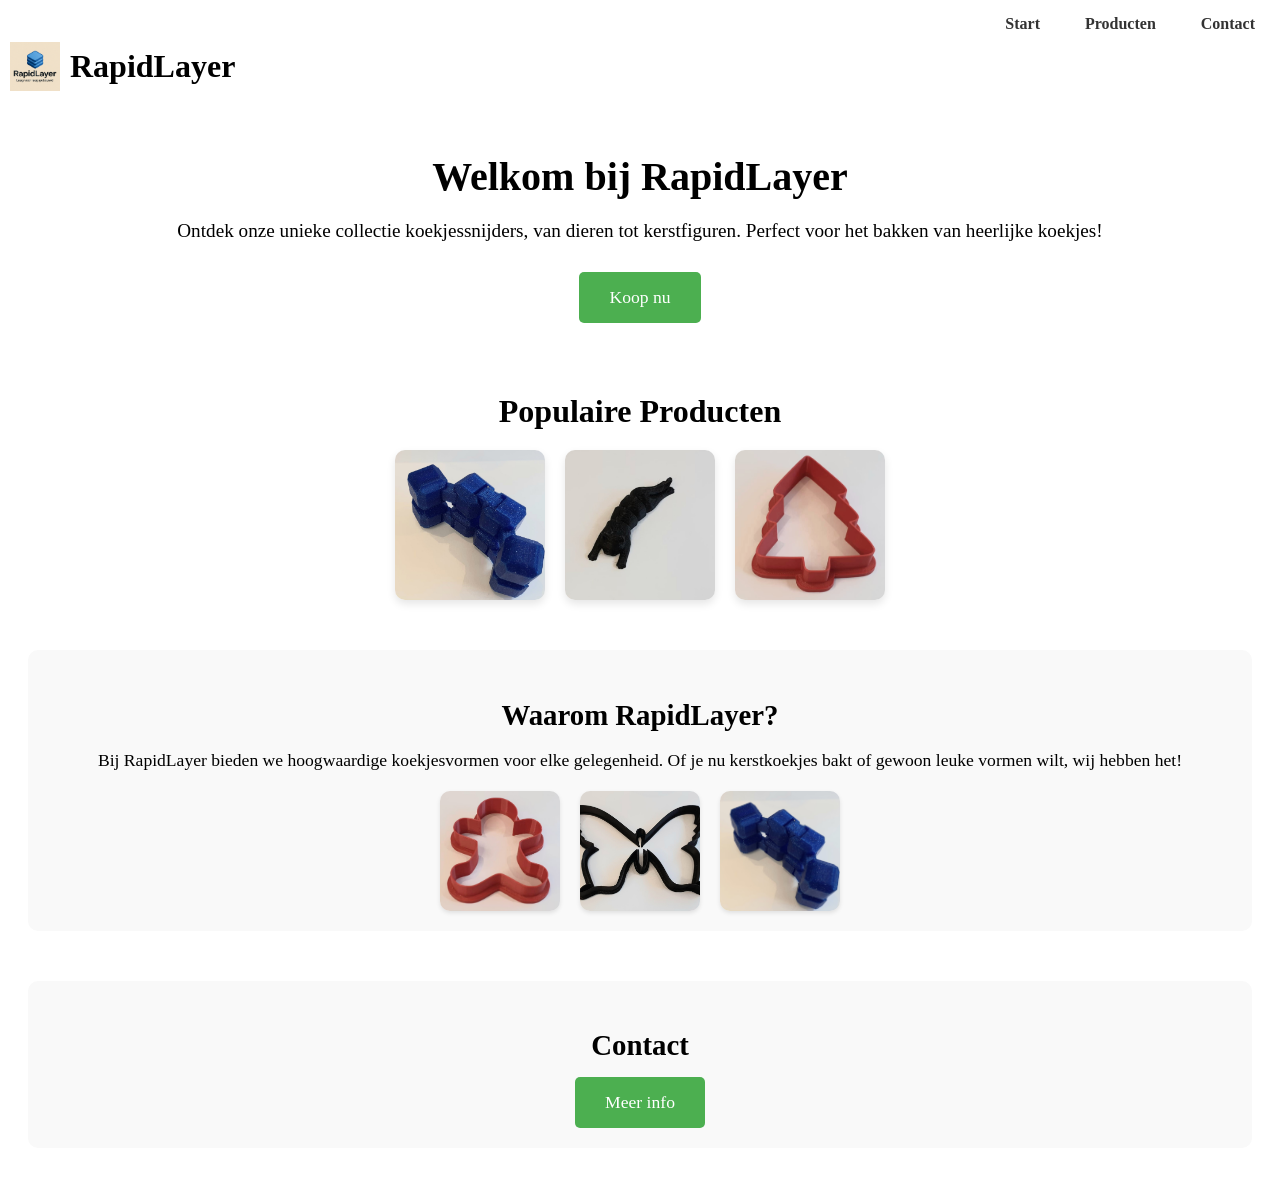
<file: index.html>
<!DOCTYPE html>
<html>
    <head>
        <title>RapidLayer</title>
        <link rel="stylesheet" href="style.css">
    </head>
    <body>
        <!--Headings-->
        <h1><a href="index.html"><img src="images/logo.png" alt="Logo">RapidLayer</a></h1>

        <nav>
            <a href="index.html">Start</a>
            <a href="products.html">Producten</a>
            <a href="contact.html">Contact</a>
        </nav>

        <main>
            <section class="hero">
                <h2>Welkom bij RapidLayer</h2>
                <p>Ontdek onze unieke collectie koekjessnijders, van dieren tot kerstfiguren. Perfect voor het bakken van heerlijke koekjes!</p>
                <a href="products.html" class="btn">Koop nu</a>
            </section>

            <section class="featured">
                <h3>Populaire Producten</h3>
                <div class="featured-products">
                    <img src="images/infinitycube.jpeg" alt="Infinity Cube">
                    <img src="images/kat.jpg" alt="Kat">
                    <img src="images/kerstboomkoekjessnijder.jpg" alt="Kerstboom Koekjes Snijder">
                </div>
            </section>

            <section class="about">
                <h3>Waarom RapidLayer?</h3>
                <p>Bij RapidLayer bieden we hoogwaardige koekjesvormen voor elke gelegenheid. Of je nu kerstkoekjes bakt of gewoon leuke vormen wilt, wij hebben het!</p>
                <div class="about-images">
                    <img src="images/speculaasmannetjekoekjessnijder.jpg" alt="Speculaas Mannetje">
                    <img src="images/vlinderkoekjessnijder.jpg" alt="Vlinder">
                    <img src="images/infinitycube.jpeg" alt="Infinity Cube">
                </div>
            </section>

            <section class="contact-info">
                <h3>Contact</h3>
                <a href="contact.html" class="btn">Meer info</a>
            </section>
        </main>
</file>
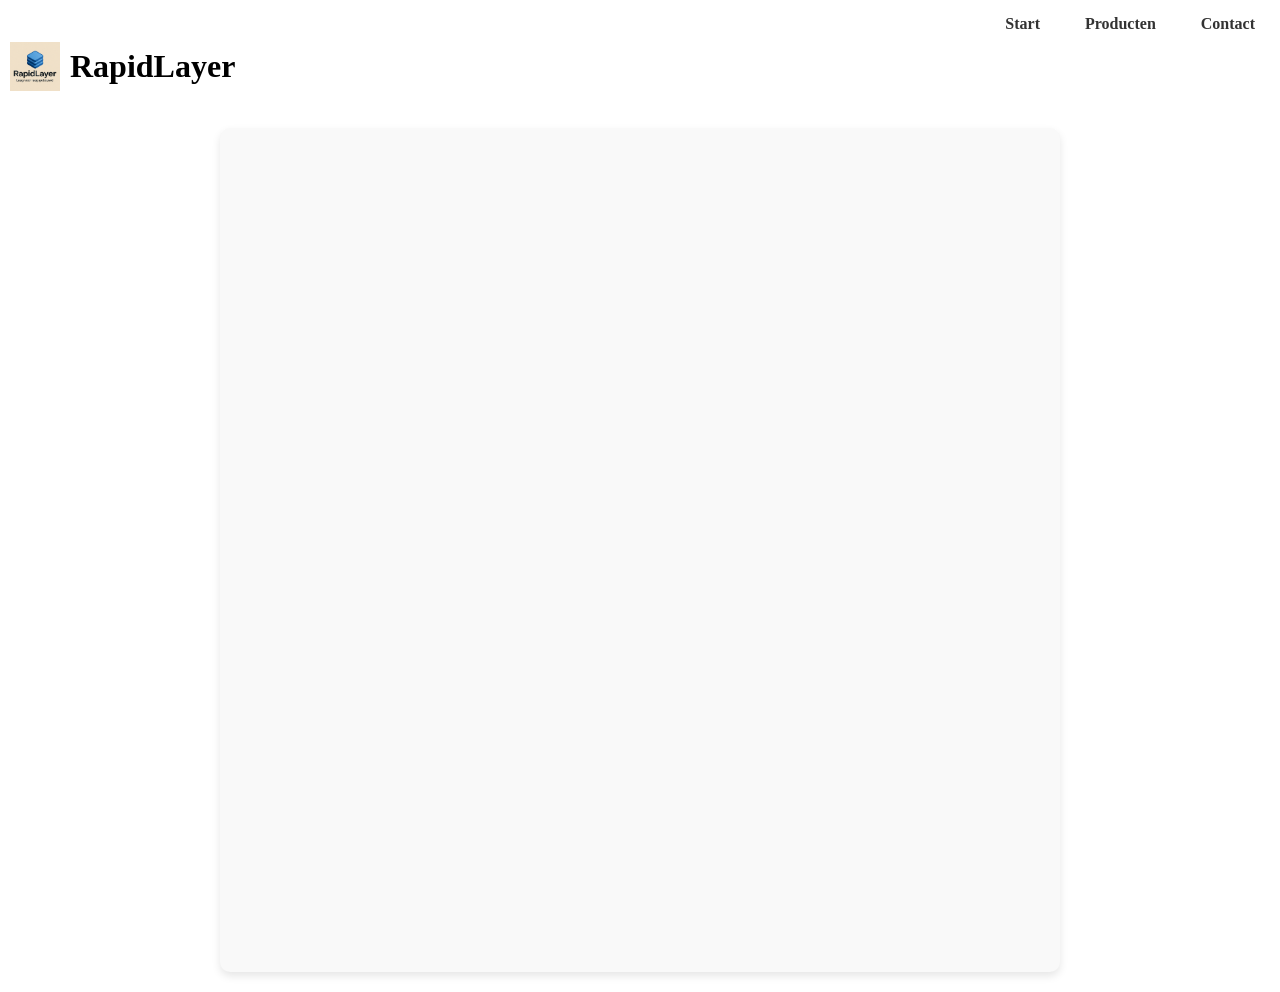
<file: contact.html>
<!DOCTYPE html>
<html>
    <head>
        <title>Contact - RapidLayer</title>
        <link rel="stylesheet" href="style.css">
    </head>
    <body class="contact-page">
        <nav>
            <a href="index.html">Start</a>
            <a href="products.html">Producten</a>
            <a href="contact.html">Contact</a>
        </nav>

        <h1><a href="index.html"><img src="images/logo.png" alt="Logo"> RapidLayer</a></h1>

        <div class="google-form-container">
           <iframe src="https://docs.google.com/forms/d/e/1FAIpQLSeIShi7ieEtSGTwcwE555rR8EkNtpXpRWpPVGDf9QFY7XhLRw/viewform?embedded=true" width="100%" height="800" frameborder="0" marginheight="0" marginwidth="0">Loading…</iframe>
        </div>
    </body>
</html>
</file>
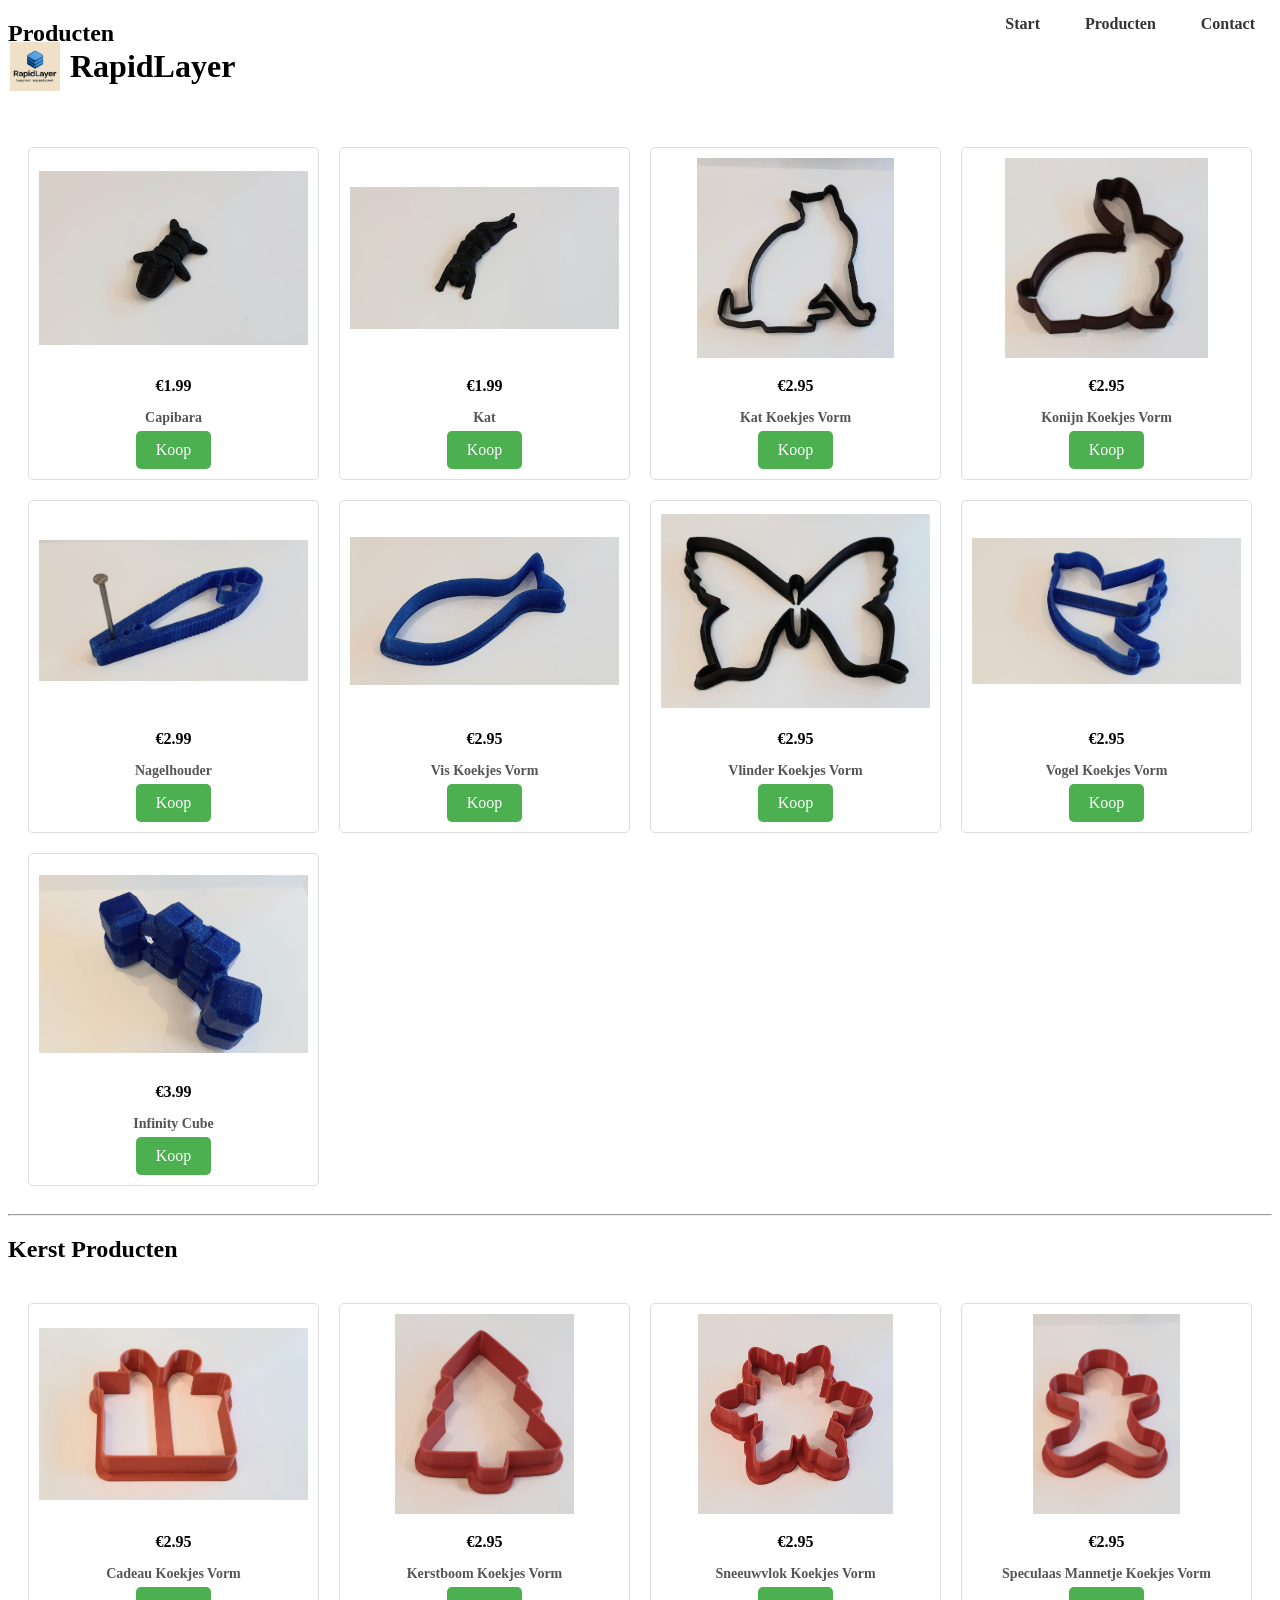
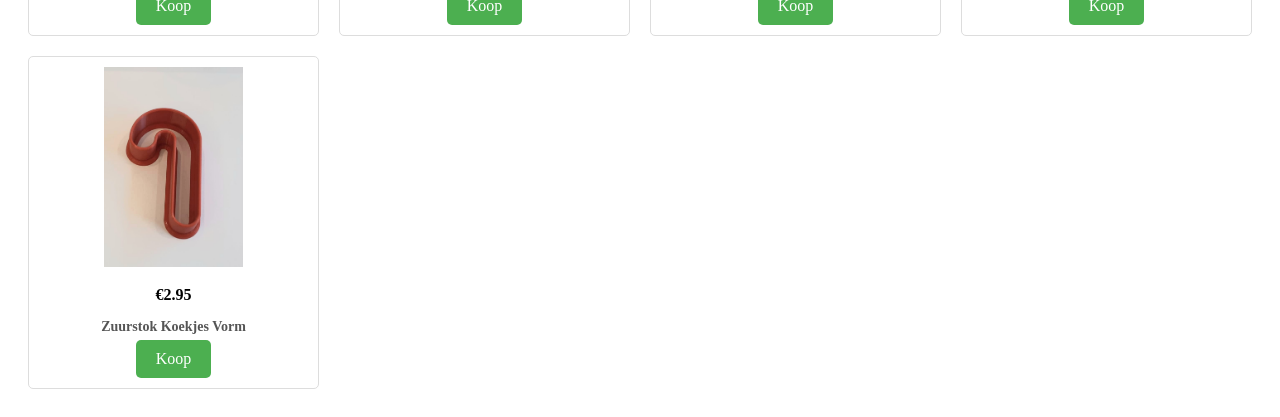
<file: products.html>
<!DOCTYPE html>
<html>
    <head>
        <title>Products - RapidLayer</title>
        <link rel="stylesheet" href="style.css">
    </head>
    <body>
        <nav>
            <a href="index.html">Start</a>
            <a href="products.html">Producten</a>
            <a href="contact.html">Contact</a>
        </nav>

        <h1><a href="index.html"><img src="images/logo.png" alt="Logo"> RapidLayer</a></h1>

        <h2>Producten</h2>
        <section class="products">
            <div class="product">
                <img src="images/capibara.jpg" alt="Capibara">
                <p>€1.99</p>
                <p class="product-name">Capibara</p>
                <a href="https://docs.google.com/forms/d/e/1FAIpQLSdm26v8fBK0iCe-G4rEPfyG6P_l5NwtQvk7iSVPeKHaZSRjpQ/viewform?usp=pp_url&entry.PRODUCT_FIELD=Capibara" class="product-btn" target="_blank">Koop</a>
            </div>
            <div class="product">
                <img src="images/kat.jpg" alt="Kat">
                <p>€1.99</p>
                <p class="product-name">Kat</p>
                <a href="https://docs.google.com/forms/d/e/1FAIpQLSdm26v8fBK0iCe-G4rEPfyG6P_l5NwtQvk7iSVPeKHaZSRjpQ/viewform?usp=pp_url&entry.PRODUCT_FIELD=Kat" class="product-btn" target="_blank">Koop</a>
            </div>
            <div class="product">
                <img src="images/katkoekjessnijder.jpg" alt="Kat Koekjes Snijder">
                <p>€2.95</p>
                <p class="product-name">Kat Koekjes Vorm</p>
                <a href="https://docs.google.com/forms/d/e/1FAIpQLSdm26v8fBK0iCe-G4rEPfyG6P_l5NwtQvk7iSVPeKHaZSRjpQ/viewform?usp=pp_url&entry.PRODUCT_FIELD=Kat%20Koekjes%20Vorm" class="product-btn" target="_blank">Koop</a>
            </div>
            <div class="product">
                <img src="images/konijnkoekjessnijder.jpg" alt="Konijn Koekjes Snijder">
                <p>€2.95</p>
                <p class="product-name">Konijn Koekjes Vorm</p>
                <a href="https://docs.google.com/forms/d/e/1FAIpQLSdm26v8fBK0iCe-G4rEPfyG6P_l5NwtQvk7iSVPeKHaZSRjpQ/viewform?usp=pp_url&entry.PRODUCT_FIELD=Konijn%20Koekjes%20Vorm" class="product-btn" target="_blank">Koop</a>
            </div>
            <div class="product">
                <img src="images/nagelhouder.jpg" alt="Nagelhouder">
                <p>€2.99</p>
                <p class="product-name">Nagelhouder</p>
                <a href="https://docs.google.com/forms/d/e/1FAIpQLSdm26v8fBK0iCe-G4rEPfyG6P_l5NwtQvk7iSVPeKHaZSRjpQ/viewform?usp=pp_url&entry.PRODUCT_FIELD=Nagelhouder" class="product-btn" target="_blank">Koop</a>
            </div>
            <div class="product">
                <img src="images/vis.jpg" alt="Vis">
                <p>€2.95</p>
                <p class="product-name">Vis Koekjes Vorm</p>
                <a href="https://docs.google.com/forms/d/e/1FAIpQLSdm26v8fBK0iCe-G4rEPfyG6P_l5NwtQvk7iSVPeKHaZSRjpQ/viewform?usp=pp_url&entry.PRODUCT_FIELD=Vis%20Koekjes%20Vorm" class="product-btn" target="_blank">Koop</a>
            </div>
            <div class="product">
                <img src="images/vlinderkoekjessnijder.jpg" alt="Vlinder Koekjes Snijder">
                <p>€2.95</p>
                <p class="product-name">Vlinder Koekjes Vorm</p>
                <a href="https://docs.google.com/forms/d/e/1FAIpQLSdm26v8fBK0iCe-G4rEPfyG6P_l5NwtQvk7iSVPeKHaZSRjpQ/viewform?usp=pp_url&entry.PRODUCT_FIELD=Vlinder%20Koekjes%20Vorm" class="product-btn" target="_blank">Koop</a>
            </div>
            <div class="product">
                <img src="images/vogel.jpg" alt="Vogel">
                <p>€2.95</p>
                <p class="product-name">Vogel Koekjes Vorm</p>
                <a href="https://docs.google.com/forms/d/e/1FAIpQLSdm26v8fBK0iCe-G4rEPfyG6P_l5NwtQvk7iSVPeKHaZSRjpQ/viewform?usp=pp_url&entry.PRODUCT_FIELD=Vogel%20Koekjes%20Vorm" class="product-btn" target="_blank">Koop</a>
            </div>
            <div class="product">
                <img src="images/infinitycube.jpeg" alt="Infinity Cube">
                <p>€3.99</p>
                <p class="product-name">Infinity Cube</p>
                <a href="https://docs.google.com/forms/d/e/1FAIpQLSdm26v8fBK0iCe-G4rEPfyG6P_l5NwtQvk7iSVPeKHaZSRjpQ/viewform?usp=pp_url&entry.PRODUCT_FIELD=Infinity%20Cube" class="product-btn" target="_blank">Koop</a>
            </div>
        </section>

        <hr>

        <h2>Kerst Producten</h2>
        <section class="christmas-products">
            <div class="product">
                <img src="images/cadeautjekoekjessnijder.jpg" alt="Cadeau Koekjes Snijder">
                <p>€2.95</p>
                <p class="product-name">Cadeau Koekjes Vorm</p>
                <a href="https://docs.google.com/forms/d/e/1FAIpQLSdm26v8fBK0iCe-G4rEPfyG6P_l5NwtQvk7iSVPeKHaZSRjpQ/viewform?usp=pp_url&entry.PRODUCT_FIELD=Cadeau%20Koekjes%20Vorm" class="product-btn" target="_blank">Koop</a>
            </div>
            <div class="product">
                <img src="images/kerstboomkoekjessnijder.jpg" alt="Kerstboom Koekjes Snijder">
                <p>€2.95</p>
                <p class="product-name">Kerstboom Koekjes Vorm</p>
                <a href="https://docs.google.com/forms/d/e/1FAIpQLSdm26v8fBK0iCe-G4rEPfyG6P_l5NwtQvk7iSVPeKHaZSRjpQ/viewform?usp=pp_url&entry.PRODUCT_FIELD=Kerstboom%20Koekjes%20Vorm" class="product-btn" target="_blank">Koop</a>
            </div>
            <div class="product">
                <img src="images/sneeuwvlokkoekjessnijder.jpg" alt="Sneeuwvlok Koekjes Snijder">
                <p>€2.95</p>
                <p class="product-name">Sneeuwvlok Koekjes Vorm</p>
                <a href="https://docs.google.com/forms/d/e/1FAIpQLSdm26v8fBK0iCe-G4rEPfyG6P_l5NwtQvk7iSVPeKHaZSRjpQ/viewform?usp=pp_url&entry.PRODUCT_FIELD=Sneeuwvlok%20Koekjes%20Vorm" class="product-btn" target="_blank">Koop</a>
            </div>
            <div class="product">
                <img src="images/speculaasmannetjekoekjessnijder.jpg" alt="Speculaas Mannetje Koekjes Snijder">
                <p>€2.95</p>
                <p class="product-name">Speculaas Mannetje Koekjes Vorm</p>
                <a href="https://docs.google.com/forms/d/e/1FAIpQLSdm26v8fBK0iCe-G4rEPfyG6P_l5NwtQvk7iSVPeKHaZSRjpQ/viewform?usp=pp_url&entry.PRODUCT_FIELD=Speculaas%20Mannetje%20Koekjes%20Vorm" class="product-btn" target="_blank">Koop</a>
            </div>
            <div class="product">
                <img src="images/zuurstokkoekjessnijder.jpg" alt="Zuurstok Koekjes Snijder">
                <p>€2.95</p>
                <p class="product-name">Zuurstok Koekjes Vorm</p>
                <a href="https://docs.google.com/forms/d/e/1FAIpQLSdm26v8fBK0iCe-G4rEPfyG6P_l5NwtQvk7iSVPeKHaZSRjpQ/viewform?usp=pp_url&entry.PRODUCT_FIELD=Zuurstok%20Koekjes%20Vorm" class="product-btn" target="_blank">Koop</a>
            </div>
        </section>
</html>
</file>
<file: style.css>
nav {
    position: absolute;
    top: 10px;
    right: 10px;
    display: flex;
    gap: 15px;
}

nav a {
    text-decoration: none;
    color: #333;
    font-weight: bold;
    padding: 5px 15px;
    transition: color 0.3s ease;
}

nav a:hover {
    color: #007bff;
    text-decoration: underline;
}

body.contact-page {
    padding-top: 100px;
}

.google-form-container {
    max-width: 1000px;
    margin: 0 auto;
    padding: 20px;
}

h1 a {
    text-decoration: none;
    color: inherit;
    display: flex;
    align-items: center;
    gap: 10px;
}

h1 img {
    width: 50px;
    height: 70px;
    object-fit: contain;
}

h1 {
    position: absolute;
    top: 10px;
    left: 10px;
}

.products {
    display: grid;
    grid-template-columns: repeat(4, 1fr);
    gap: 20px;
    margin-top: 80px; /* to avoid overlap with h1 */
    padding: 20px;
}

.product {
    text-align: center;
    border: 1px solid #ddd;
    padding: 10px;
    border-radius: 5px;
}

.product img {
    width: 100%;
    height: 200px;
    object-fit: contain;
    border-radius: 5px;
}

.product p {
    font-weight: bold;
    margin: 15px 0 5px 0;
}

.product-name {
    font-size: 14px;
    margin: 5px 0;
    color: #555;
}

.product button {
    background-color: #4CAF50;
    color: white;
    border: none;
    padding: 10px 20px;
    border-radius: 5px;
    cursor: pointer;
}

.product button:hover {
    background-color: #45a049;
}

.christmas-products {
    display: grid;
    grid-template-columns: repeat(4, 1fr);
    gap: 20px;
    margin-top: 20px;
    padding: 20px;
}

.hero {
    text-align: center;
    margin: 100px 20px 50px 20px;
    padding: 20px;
}

.hero h2 {
    font-size: 2.5em;
    margin-bottom: 20px;
}

.hero p {
    font-size: 1.2em;
    margin-bottom: 30px;
}

.hero button {
    background-color: #4CAF50;
    color: white;
    border: none;
    padding: 15px 30px;
    font-size: 1.1em;
    border-radius: 5px;
    cursor: pointer;
}

.hero button:hover {
    background-color: #45a049;
}

.btn {
    display: inline-block;
    background-color: #4CAF50;
    color: white;
    text-decoration: none;
    padding: 15px 30px;
    font-size: 1.1em;
    border-radius: 5px;
    transition: background-color 0.3s ease;
}

.btn:hover {
    background-color: #45a049;
}

.featured {
    margin: 50px 20px;
    text-align: center;
}

.featured h3 {
    font-size: 2em;
    margin-bottom: 20px;
}

.featured-products {
    display: flex;
    justify-content: center;
    gap: 20px;
    flex-wrap: wrap;
}

.featured-products img {
    width: 150px;
    height: 150px;
    object-fit: cover;
    border-radius: 10px;
    box-shadow: 0 4px 8px rgba(0,0,0,0.1);
}

.about, .contact-info {
    margin: 50px 20px;
    text-align: center;
    padding: 20px;
    background-color: #f9f9f9;
    border-radius: 10px;
}

.about h3, .contact-info h3 {
    font-size: 1.8em;
    margin-bottom: 15px;
}

.about p, .contact-info p {
    font-size: 1.1em;
    margin-bottom: 20px;
}

.about-images {
    display: flex;
    justify-content: center;
    gap: 20px;
    flex-wrap: wrap;
}

.about-images img {
    width: 120px;
    height: 120px;
    object-fit: cover;
    border-radius: 10px;
    box-shadow: 0 2px 4px rgba(0,0,0,0.1);
}

.contact-form {
    max-width: 600px;
    margin: 20px auto;
    padding: 20px;
    background-color: #f9f9f9;
    border-radius: 10px;
    box-shadow: 0 4px 8px rgba(0,0,0,0.1);
}

.contact-form label {
    display: block;
    margin-bottom: 5px;
    font-weight: bold;
}

.contact-form input,
.contact-form textarea {
    width: 100%;
    padding: 10px;
    margin-bottom: 15px;
    border: 1px solid #ccc;
    border-radius: 5px;
    font-size: 1em;
}

.contact-form button {
    background-color: #4CAF50;
    color: white;
    border: none;
    padding: 12px 24px;
    font-size: 1.1em;
    border-radius: 5px;
    cursor: pointer;
    transition: background-color 0.3s ease;
}

.contact-form button:hover {
    background-color: #45a049;
}

.product-btn {
    display: inline-block;
    background-color: #4CAF50;
    color: white;
    text-decoration: none;
    padding: 10px 20px;
    border-radius: 5px;
    cursor: pointer;
    transition: background-color 0.3s ease;
}

.product-btn:hover {
    background-color: #45a049;
}

.google-form-container {
    max-width: 800px;
    margin: 20px auto;
    padding: 20px;
    background-color: #f9f9f9;
    border-radius: 10px;
    box-shadow: 0 4px 8px rgba(0,0,0,0.1);
}

.google-form-container iframe {
    border-radius: 5px;
}
</file>
